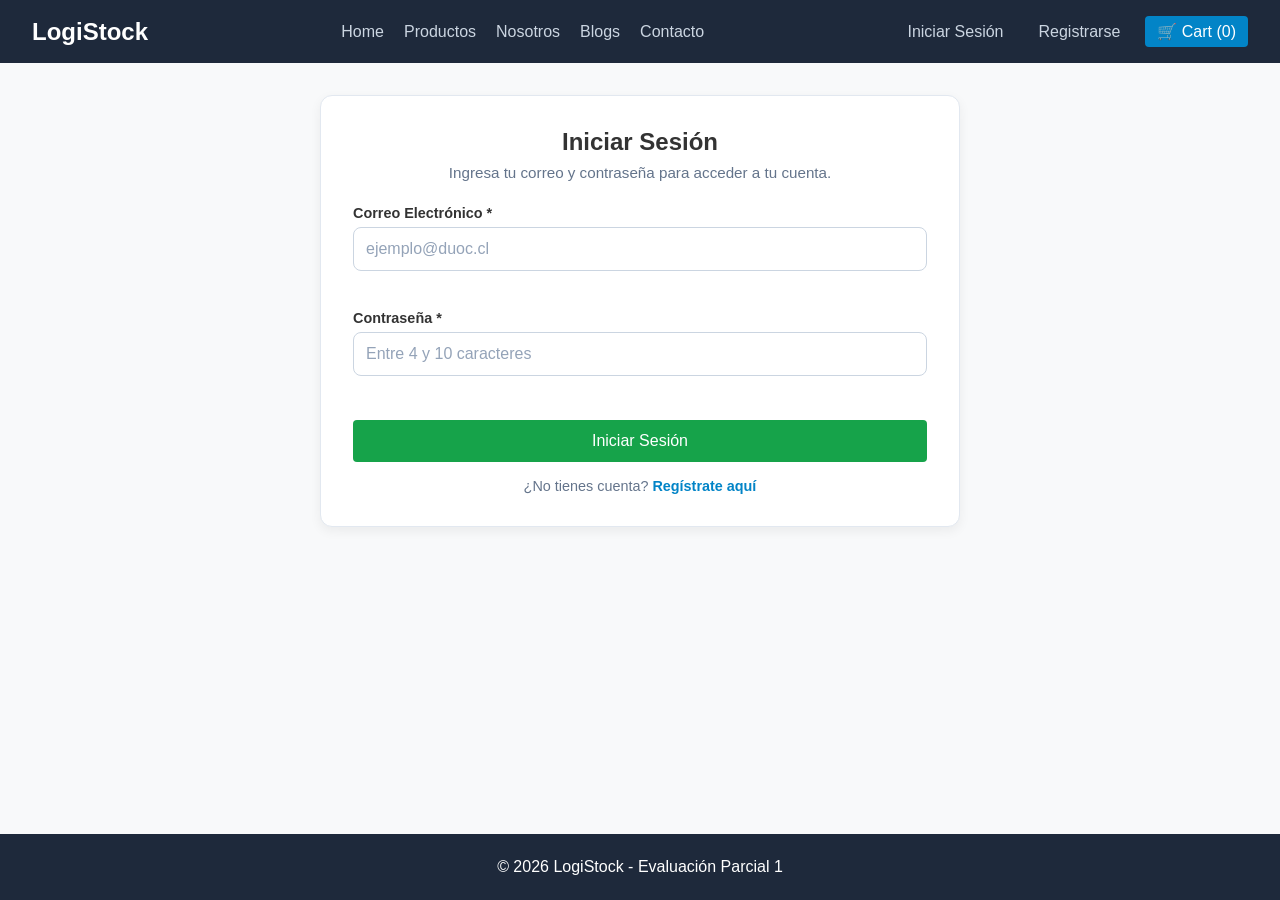
<file: admin-home.html>
<!DOCTYPE html>
<html lang="es">
<head>
  <meta charset="UTF-8">
  <meta name="viewport" content="width=device-width, initial-scale=1.0">
  <title>Portal Administrador - LogiStock</title>
  <link rel="stylesheet" href="css/estilos.css">
</head>
<body>

  <header>
    <div class="logo">LogiStock (Admin)</div>
    <nav>
      <a href="admin-home.html">Inicio</a>
      <a href="productos.html">Productos</a>
      <a href="contacto.html">Soporte</a>
    </nav>
    <div class="header-right">
      <a href="carrito.html" class="cart-link">🛒 Carrito (<span id="cant-carrito">0</span>)</a>
      <a href="#" class="nav-auth" onclick="cerrarSesion()">Cerrar Sesión</a>
    </div>
  </header>

  <main class="container">
    <h2>Bienvenido, <span id="nombre-sesion">Administrador</span></h2>
    <p>Gestiona el inventario, revisa el stock y controla las solicitudes de clientes.</p>

    <div class="grid-cards" style="margin-top: 20px;">
      <div class="card">
        <h3>Ver Stock</h3>
        <p class="categoria-tag">Revisar productos almacenados</p>
        <a href="productos.html" class="btn" style="margin-top: 10px;">Ir a Productos</a>
      </div>
      <div class="card">
        <h3>Ver Pedidos</h3>
        <p class="categoria-tag">Revisar carritos y solicitudes</p>
        <a href="carrito.html" class="btn" style="margin-top: 10px;">Ir a Pedidos</a>
      </div>
    </div>
  </main>

  <footer>
    <p>&copy; 2026 LogiStock - Vista Administrador</p>
  </footer>

<script src="js/productos.js"></script>
<script src="js/carrito.js"></script>
<script src="js/validaciones.js"></script>
<script>
  protegerPagina("admin");
</script>

</body>
</html>
</file>
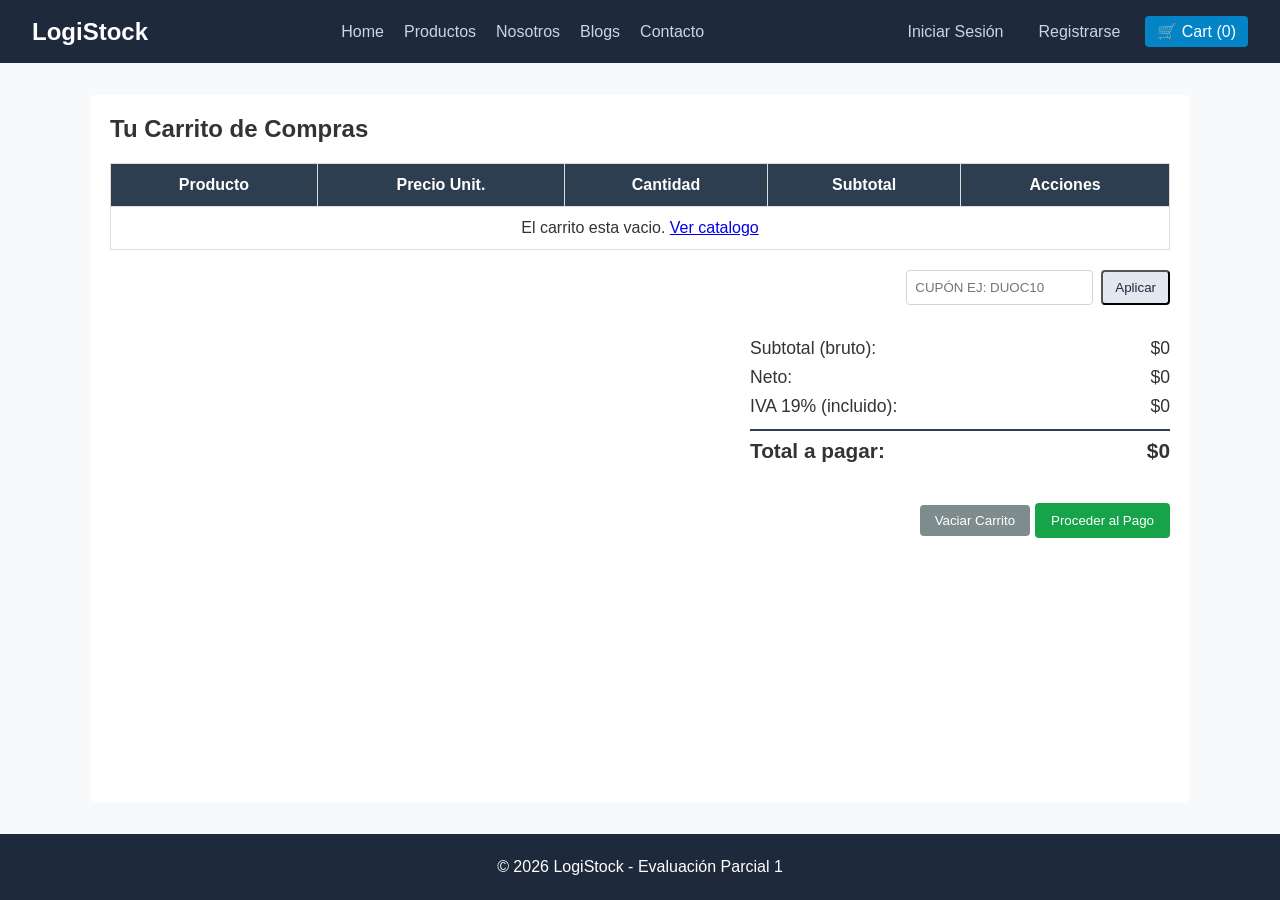
<file: carrito.html>
<!DOCTYPE html>
<html lang="es">
<head>
  <meta charset="UTF-8">
  <meta name="viewport" content="width=device-width, initial-scale=1.0">
  <title>Carrito de Compras - Mi Tienda</title>
  <link rel="stylesheet" href="css/estilos.css">
</head>
<body>

  <header>
    <div class="logo">LogiStock</div>
    <nav>
      <a href="index.html">Home</a>
      <a href="productos.html">Productos</a>
      <a href="nosotros.html">Nosotros</a>
      <a href="blogs.html">Blogs</a>
      <a href="contacto.html">Contacto</a>
    </nav>

    <div class="header-right">
      <a href="login.html" class="nav-auth">Iniciar Sesión</a>
      <a href="registro.html" class="nav-auth">Registrarse</a>
      <a href="carrito.html" class="cart-link">🛒 Cart (<span id="cant-carrito">0</span>)</a>
    </div>
  </header>

  <main class="container">
    <h2>Tu Carrito de Compras</h2>
    

      <table class="tabla-carrito">
        <thead>
          <tr>
            <th>Producto</th>
            <th>Precio Unit.</th>
            <th>Cantidad</th>
            <th>Subtotal</th>
            <th>Acciones</th>
          </tr>
        </thead>
        <tbody id="lista-carrito">
        </tbody>
      </table>

      <div class="resumen-compra">
        <div class="cupon-box">
          <input id="input-cupon" placeholder="Cupón ej: DUOC10" maxlength="20">
          <button class="btn-secundario" onclick="aplicarCupon()">Aplicar</button>
          <button class="btn-secundario" id="btn-quitar-cupon" onclick="quitarCupon()" style="display:none">Quitar</button>
        </div>
        <p id="cupon-msg" style="font-size:0.9rem;color:#15803d;min-height:1.2em"></p>
        <div class="fila"><span>Subtotal (bruto):</span><span>$<span id="res-subtotal">0</span></span></div>
        <div class="fila" id="fila-descuento"><span>Descuento:</span><span>-$<span id="res-descuento">0</span></span></div>
        <div class="fila"><span>Neto:</span><span>$<span id="res-neto">0</span></span></div>
        <div class="fila"><span>IVA 19% (incluido):</span><span>$<span id="res-iva">0</span></span></div>
        <div class="fila total-final"><strong>Total a pagar:</strong><strong>$<span id="res-total">0</span></strong></div>
        <span id="total-precio" style="display:none">0</span>
        <br>
        <button class="btn-vaciar" onclick="vaciarCarrito()">Vaciar Carrito</button>
        <button class="btn" onclick="procesarPago()">Proceder al Pago</button>
      </div>
    </div>
  </main>

  <footer>
    <p>&copy; 2026 LogiStock - Evaluación Parcial 1</p>
  </footer>


  <script src="js/productos.js"></script>
  <script src="js/carrito.js"></script>
</body>
</html>
</file>
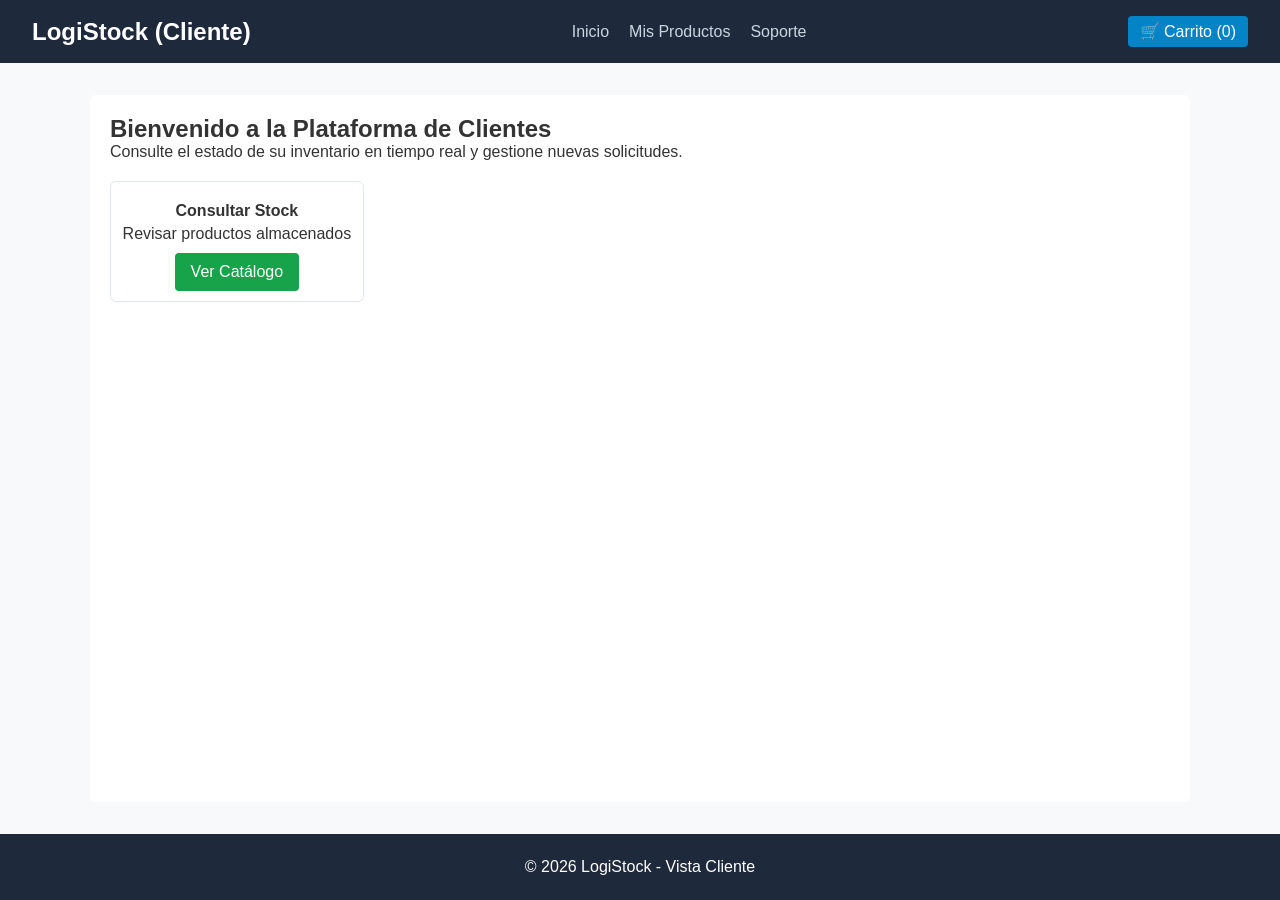
<file: cliente-home.html>
<!DOCTYPE html>
<html lang="es">
<head>
  <meta charset="UTF-8">
  <title>Portal Cliente - LogiStock</title>
  <link rel="stylesheet" href="css/estilos.css">
</head>
<body>


  <header>
    <div class="logo">LogiStock (Cliente)</div>
    <nav>
      <a href="index.html">Inicio</a>
      <a href="productos.html">Mis Productos</a>
      <a href="contacto.html">Soporte</a>
    </nav>
    <div class="header-right">
      <a href="carrito.html" class="cart-link">🛒 Carrito (<span id="cant-carrito">0</span>)</a>
    </div>
  </header>

  <main class="container">
    <h2>Bienvenido a la Plataforma de Clientes</h2>
    <p>Consulte el estado de su inventario en tiempo real y gestione nuevas solicitudes.</p>
    
    <div class="grid-cards" style="margin-top: 20px;">
      <div class="card">
        <h3>Consultar Stock</h3>
        <p class="categoria-tag">Revisar productos almacenados</p>
        <a href="productos.html" class="btn" style="margin-top: 10px;">Ver Catálogo</a>
      </div>
    </div>
  </main>

  <footer>
    <p>&copy; 2026 LogiStock - Vista Cliente</p>
  </footer>

<script src="js/productos.js"></script>
<script src="js/carrito.js"></script>

</body>
</html>
</file>
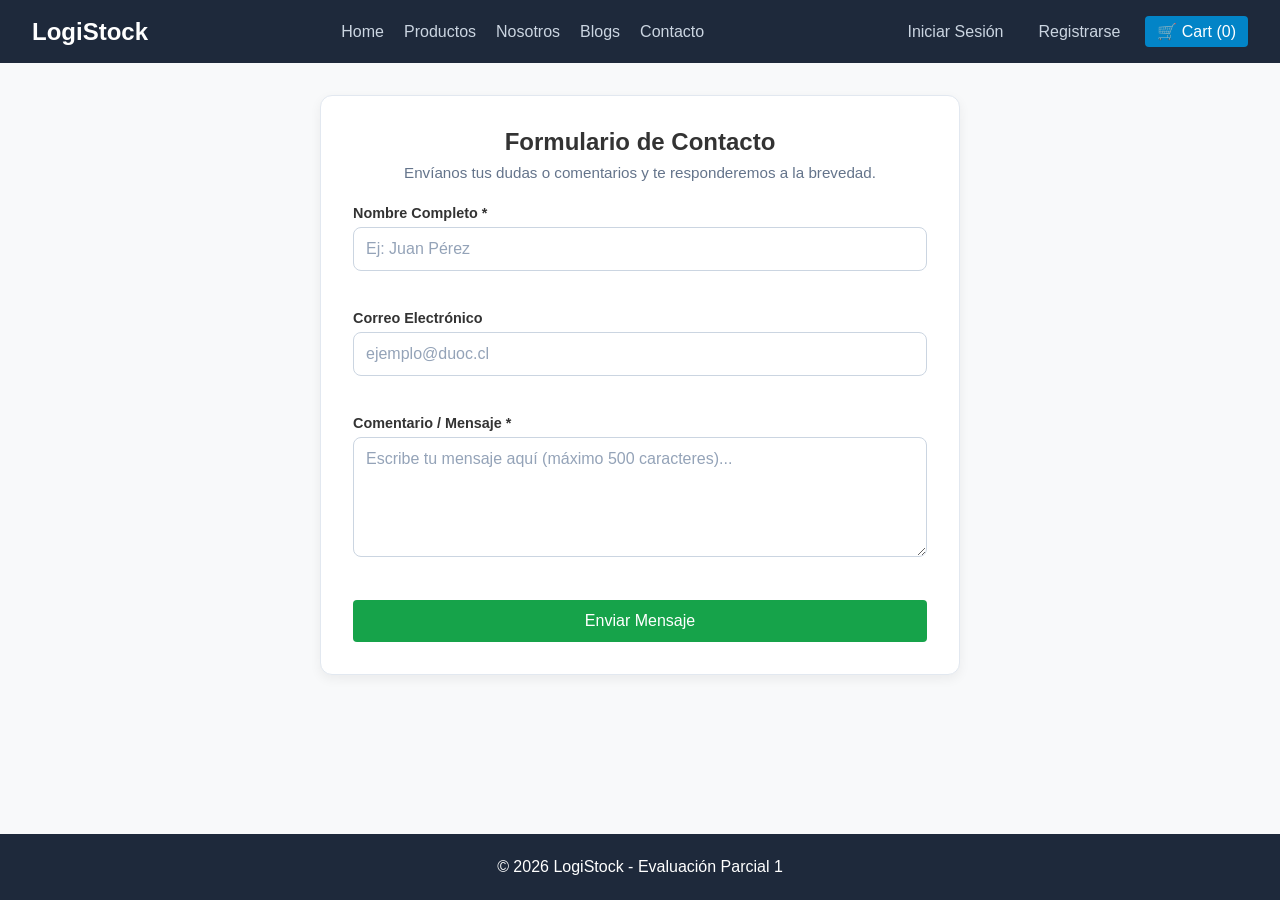
<file: contacto.html>
<!DOCTYPE html>
<html lang="es">
<head>
  <meta charset="UTF-8">
  <meta name="viewport" content="width=device-width, initial-scale=1.0">
  <title>Contacto - Mi Tienda</title>
  <link rel="stylesheet" href="css/estilos.css">
</head>
<body>
  <header>
    <div class="logo">LogiStock</div>
    <nav>
      <a href="index.html">Home</a>
      <a href="productos.html">Productos</a>
      <a href="nosotros.html">Nosotros</a>
      <a href="blogs.html">Blogs</a>
      <a href="contacto.html">Contacto</a>
    </nav>

    <div class="header-right">
      <a href="login.html" class="nav-auth">Iniciar Sesión</a>
      <a href="registro.html" class="nav-auth">Registrarse</a>
      <a href="carrito.html" class="cart-link">🛒 Cart (<span id="cant-carrito">0</span>)</a>
    </div>
  </header>
  <main class="container form-page">
    <div class="form-card">
      <div class="form-header">
        <h2>Formulario de Contacto</h2>
        <p>Envíanos tus dudas o comentarios y te responderemos a la brevedad.</p>
      </div>

      <form id="formContacto" onsubmit="validarContacto(event)" novalidate>
        <div class="form-group">
          <label for="nombre">Nombre Completo *</label>
          <input type="text" id="nombre" name="nombre" placeholder="Ej: Juan Pérez" maxlength="100" required>
          <span id="errorNombre" class="error-message"></span>
        </div>

        <div class="form-group">
          <label for="correo">Correo Electrónico</label>
          <input type="email" id="correo" name="correo" placeholder="ejemplo@duoc.cl" maxlength="100">
          <span id="errorCorreo" class="error-message"></span>
        </div>

        <div class="form-group">
          <label for="comentario">Comentario / Mensaje *</label>
          <textarea id="comentario" name="comentario" rows="5"
                    placeholder="Escribe tu mensaje aquí (máximo 500 caracteres)..." maxlength="500"
                    required></textarea>
          <span id="errorComentario" class="error-message"></span>
        </div>

        <button type="submit" class="btn btn-full">Enviar Mensaje</button>
      </form>
    </div>
  </main>

  <footer>
    <p>&copy; 2026 LogiStock - Evaluación Parcial 1</p>
  </footer>

  <script src="js/productos.js"></script>
  <script src="js/validaciones.js"></script>
</body>
</html>
</file>
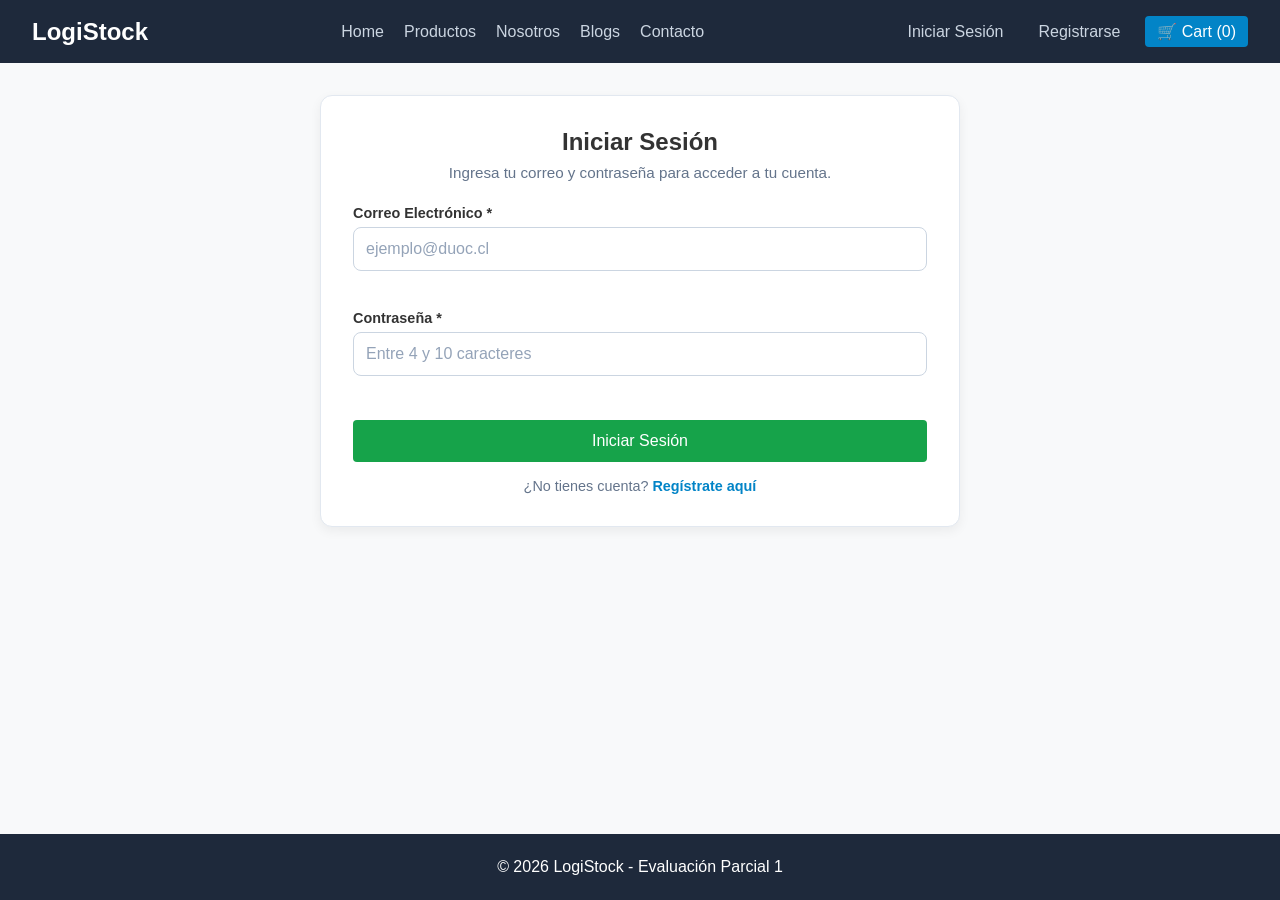
<file: login.html>
<!DOCTYPE html>
<html lang="es">
<head>
    <meta charset="UTF-8">
    <meta name="viewport" content="width=device-width, initial-scale=1.0">
    <title>Iniciar Sesión - LogiStock</title>
    <link rel="stylesheet" href="css/estilos.css">
</head>
<body>
<header>
    <div class="logo">LogiStock</div>
    <nav>
        <a href="index.html">Home</a>
        <a href="productos.html">Productos</a>
        <a href="nosotros.html">Nosotros</a>
        <a href="blogs.html">Blogs</a>
        <a href="contacto.html">Contacto</a>
    </nav>

    <div class="header-right">
        <a href="login.html" class="nav-auth">Iniciar Sesión</a>
        <a href="registro.html" class="nav-auth">Registrarse</a>
        <a href="carrito.html" class="cart-link">🛒 Cart (<span id="cant-carrito">0</span>)</a>
    </div>
</header>

<main class="container form-page">
    <div class="form-card">
        <div class="form-header">
            <h2>Iniciar Sesión</h2>
            <p>Ingresa tu correo y contraseña para acceder a tu cuenta.</p>
        </div>

        <form id="formLogin" onsubmit="validarLogin(event)" novalidate>
            <div class="form-group">
                <label for="correo">Correo Electrónico *</label>
                <input type="text" id="correo" name="correo" placeholder="ejemplo@duoc.cl" maxlength="100" required>
                <span id="errorCorreo" class="error-message"></span>
            </div>

            <div class="form-group">
                <label for="password">Contraseña *</label>
                <input type="password" id="password" name="password" placeholder="Entre 4 y 10 caracteres" maxlength="10" required>
                <span id="errorPassword" class="error-message"></span>
            </div>

            <button type="submit" class="btn btn-full">Iniciar Sesión</button>
        </form>

        <p class="form-link">¿No tienes cuenta? <a href="registro.html">Regístrate aquí</a></p>
    </div>
</main>

<footer>
    <p>&copy; 2026 LogiStock - Evaluación Parcial 1</p>
</footer>

<script src="js/productos.js"></script>
<script src="js/validaciones.js"></script>

</body>
</html>
</file>
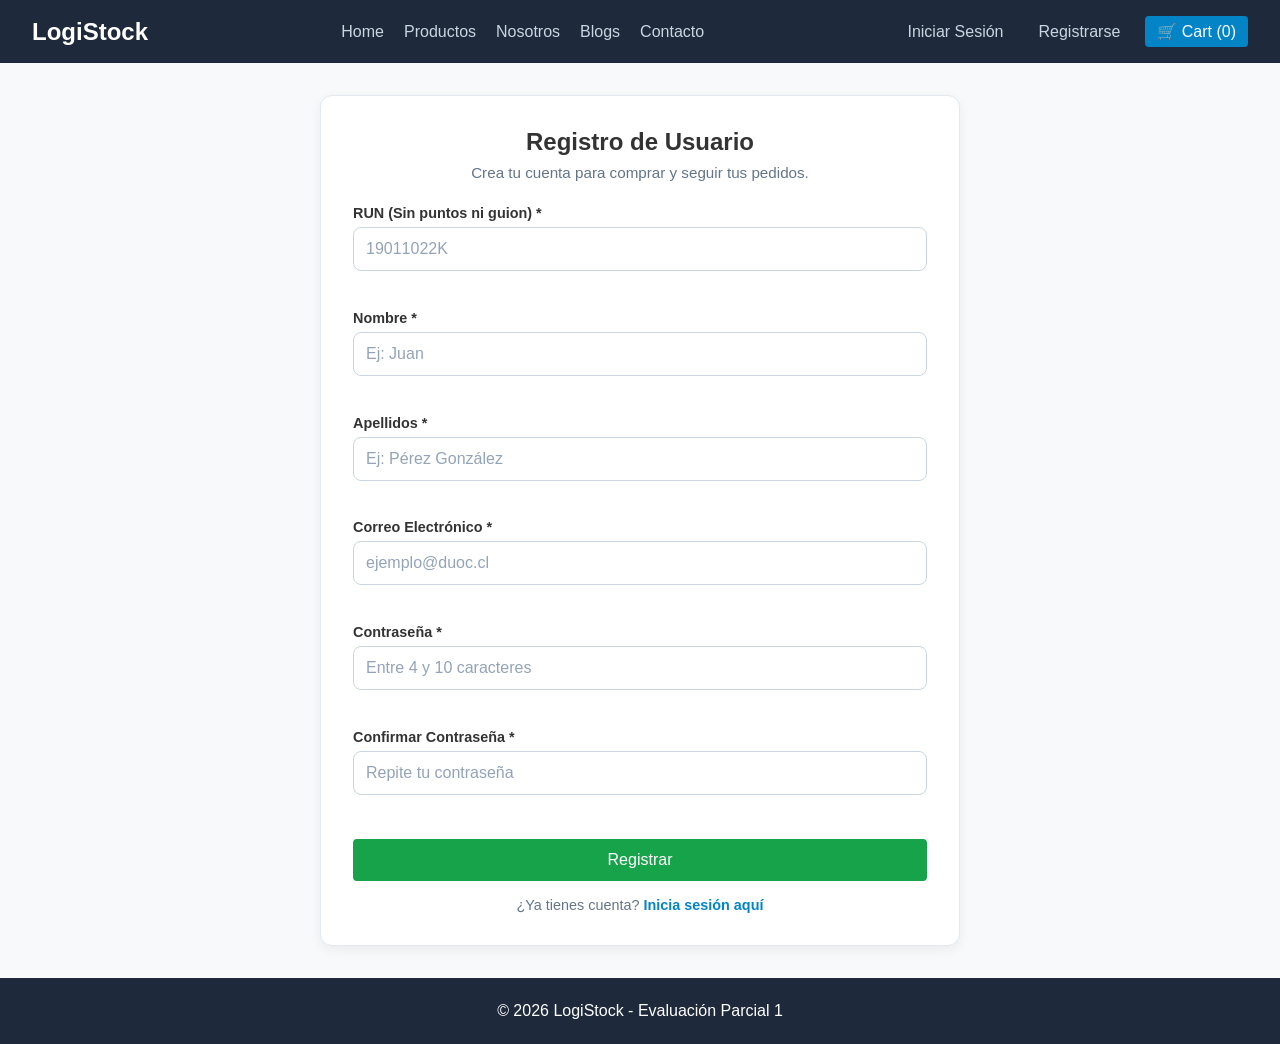
<file: registro.html>
<!DOCTYPE html>
<html lang="es">
<head>
    <meta charset="UTF-8">
    <meta name="viewport" content="width=device-width, initial-scale=1.0">
    <title>Registro de Usuario - LogiStock</title>
    <link rel="stylesheet" href="css/estilos.css">
</head>
<body>
<header>
    <div class="logo">LogiStock</div>
    <nav>
        <a href="index.html">Home</a>
        <a href="productos.html">Productos</a>
        <a href="nosotros.html">Nosotros</a>
        <a href="blogs.html">Blogs</a>
        <a href="contacto.html">Contacto</a>
    </nav>

    <div class="header-right">
        <a href="login.html" class="nav-auth">Iniciar Sesión</a>
        <a href="registro.html" class="nav-auth">Registrarse</a>
        <a href="carrito.html" class="cart-link">🛒 Cart (<span id="cant-carrito">0</span>)</a>
    </div>
</header>

<main class="container form-page">
    <div class="form-card">
        <div class="form-header">
            <h2>Registro de Usuario</h2>
            <p>Crea tu cuenta para comprar y seguir tus pedidos.</p>
        </div>

        <form id="formRegistro" onsubmit="validarRegistroUsuario(event)" novalidate>
            <div class="form-group">
                <label for="run">RUN (Sin puntos ni guion) *</label>
                <input type="text" id="run" name="run" placeholder="19011022K" maxlength="9" required>
                <span id="errorRun" class="error-message"></span>
            </div>

            <div class="form-group">
                <label for="nombre">Nombre *</label>
                <input type="text" id="nombre" name="nombre" placeholder="Ej: Juan" maxlength="50" required>
                <span id="errorNombre" class="error-message"></span>
            </div>

            <div class="form-group">
                <label for="apellidos">Apellidos *</label>
                <input type="text" id="apellidos" name="apellidos" placeholder="Ej: Pérez González" maxlength="100" required>
                <span id="errorApellidos" class="error-message"></span>
            </div>

            <div class="form-group">
                <label for="correo">Correo Electrónico *</label>
                <input type="text" id="correo" name="correo" placeholder="ejemplo@duoc.cl" maxlength="100" required>
                <span id="errorCorreo" class="error-message"></span>
            </div>

            <div class="form-group">
                <label for="password">Contraseña *</label>
                <input type="password" id="password" name="password" placeholder="Entre 4 y 10 caracteres" maxlength="10" required>
                <span id="errorPassword" class="error-message"></span>
            </div>

            <div class="form-group">
                <label for="confirmar">Confirmar Contraseña *</label>
                <input type="password" id="confirmar" name="confirmar" placeholder="Repite tu contraseña" maxlength="10" required>
                <span id="errorConfirmar" class="error-message"></span>
            </div>

            <button type="submit" class="btn btn-full">Registrar</button>
        </form>

        <p class="form-link">¿Ya tienes cuenta? <a href="login.html">Inicia sesión aquí</a></p>
    </div>
</main>

<footer>
    <p>&copy; 2026 LogiStock - Evaluación Parcial 1</p>
</footer>

<script src="js/productos.js"></script>
<script src="js/validaciones.js"></script>

</body>
</html>
</file>
<file: css/estilos.css>
* {
    margin: 0;
    padding: 0;
    box-sizing: border-box;
    font-family: Arial, sans-serif;
}

body {
    background-color: #f8f9fa;
    color: #333;
    min-height: 100vh;
    display: flex;
    flex-direction: column;
}

header {
    background-color: #1e293b;
    color: white;
    padding: 1rem 2rem;
    display: flex;
    justify-content: space-between;
    align-items: center;
    flex-wrap: wrap;
    gap: 1rem;
}

.logo {
    font-size: 1.5rem;
    font-weight: bold;
    color: white;
}

nav {
    display: flex;
    flex-wrap: wrap;
    align-items: center;
}

nav a, .nav-auth {
    color: #cbd5e1;
    text-decoration: none;
    margin: 0 10px;
}

nav a:hover, .nav-auth:hover {
    color: white;
}

.header-right {
    display: flex;
    align-items: center;
    flex-wrap: wrap;
    gap: 15px;
}

.cart-link, .cart-icon {
    background-color: #0284c7;
    padding: 6px 12px;
    border-radius: 4px;
    color: white;
    text-decoration: none;
    white-space: nowrap;
}

.tabla-carrito {
    width: 100%;
    border-collapse: collapse;
    margin-top: 20px;
}
.tabla-carrito th, .tabla-carrito td {
    border: 1px solid #ddd;
    padding: 12px;
    text-align: center;
}
.tabla-carrito th {
    background-color: #2c3e50;
    color: white;
}
.btn-cant {
    background-color: #e2e8f0;
    border: none;
    padding: 4px 10px;
    border-radius: 3px;
    cursor: pointer;
    font-weight: bold;
}
.resumen-compra {
    margin-top: 20px;
    text-align: right;
    font-size: 1.1rem;
    max-width: 420px;
    margin-left: auto;
}
.resumen-compra .fila {
    display: flex;
    justify-content: space-between;
    padding: 4px 0;
}
.resumen-compra .total-final {
    font-size: 1.3rem;
    border-top: 2px solid #2c3e50;
    margin-top: 8px;
    padding-top: 8px;
}
.cupon-box {
    display: flex;
    gap: 8px;
    justify-content: flex-end;
    margin: 12px 0;
}
.cupon-box input {
    padding: 8px;
    border: 1px solid #cbd5e1;
    border-radius: 4px;
    text-transform: uppercase;
}
.btn-eliminar {
    background-color: #e74c3c;
    color: white;
    border: none;
    padding: 5px 10px;
    border-radius: 3px;
    cursor: pointer;
}
.btn-vaciar {
    background-color: #7f8c8d;
    color: white;
    border: none;
    padding: 8px 15px;
    border-radius: 4px;
    cursor: pointer;
}

.container {
    max-width: 1100px;
    width: 100%;
    flex: 1;
    margin: 2rem auto;
    padding: 20px;
    background-color: white;
    border-radius: 6px;
}

.hero-section {
    display: flex;
    align-items: center;
    justify-content: space-between;
    flex-wrap: wrap;
    gap: 20px;
    padding-bottom: 20px;
    border-bottom: 1px solid #e2e8f0;
}

.hero-content {
    flex: 1;
    min-width: 260px;
    max-width: 55%;
}

.hero-content h1 {
    font-size: 2rem;
    margin-bottom: 10px;
}

.hero-image {
    flex: 1;
    min-width: 260px;
}

.hero-image img {
    width: 100%;
    max-width: 100%;
    border-radius: 6px;
}

.btn {
    display: inline-block;
    background-color: #16a34a;
    color: white;
    padding: 10px 16px;
    border: none;
    border-radius: 4px;
    text-decoration: none;
    margin-top: 15px;
}

.btn:hover {
    background-color: #15803d;
}

.form-page {
    max-width: 640px;
    background-color: transparent;
    padding: 0;
}

.form-card {
    background-color: white;
    padding: 2rem;
    border-radius: 12px;
    border: 1px solid #e2e8f0;
    box-shadow: 0 4px 12px rgba(0, 0, 0, 0.06);
}

.form-header {
    text-align: center;
    margin-bottom: 1.5rem;
}

.form-header h2 {
    margin-bottom: 0.5rem;
}

.form-header p {
    color: #64748b;
    font-size: 0.95rem;
}

.form-group {
    display: flex;
    flex-direction: column;
    gap: 6px;
    margin-bottom: 1.2rem;
}

.form-group label {
    font-weight: 600;
    font-size: 0.9rem;
}

.form-group input,
.form-group textarea {
    width: 100%;
    padding: 12px;
    border: 1px solid #cbd5e1;
    border-radius: 8px;
    font-size: 1rem;
    font-family: inherit;
    background-color: #fff;
}

.form-group input::placeholder,
.form-group textarea::placeholder {
    color: #94a3b8;
}

.form-group input:focus,
.form-group textarea:focus {
    outline: none;
    border-color: #0284c7;
    box-shadow: 0 0 0 3px rgba(2, 132, 199, 0.15);
}

.form-group textarea {
    resize: vertical;
    min-height: 120px;
}

.error-message {
    color: #dc2626;
    font-size: 0.85rem;
    min-height: 1em;
}

.btn-full {
    width: 100%;
    padding: 12px;
    font-size: 1rem;
    cursor: pointer;
    margin-top: 5px;
}

.form-link {
    text-align: center;
    margin-top: 1rem;
    font-size: 0.9rem;
    color: #64748b;
}

.form-link a {
    color: #0284c7;
    text-decoration: none;
    font-weight: 600;
}

.form-link a:hover {
    text-decoration: underline;
}

footer {
    width: 100%;
    display: flex;
    justify-content: center;
    flex-wrap: wrap;
    gap: 0.5rem;
    text-align: center;
    padding: 1.5rem 1rem;
    background-color: #1e293b;
    color: white;
    margin-top: auto;
    font-size: clamp(0.8rem, 2.5vw, 1rem);
}

.destacados-section {
    margin-top: 20px;
}

.destacados-section h2 {
    margin-bottom: 15px;
}

.grid-cards {
    display: grid;
    grid-template-columns: repeat(4, 1fr);
    gap: 15px;
}

.card {
    border: 1px solid #e2e8f0;
    border-radius: 6px;
    padding: 10px;
    text-align: center;
    background: white;
}

.card img {
    width: 100%;
    height: 150px;
    object-fit: contain;
}

.card h3 {
    font-size: 1rem;
    margin: 10px 0 5px;
}

.precio {
    font-weight: bold;
    margin: 8px 0;
}

.btn-secundario {
    display: inline-block;
    background: #e2e8f0;
    color: #1e293b;
    padding: 8px 12px;
    border-radius: 4px;
    text-decoration: none;
}

@media (max-width: 800px) {
    header {
        flex-direction: column;
        text-align: center;
    }

    nav {
        justify-content: center;
    }

    .header-right {
        justify-content: center;
    }

    .container {
        width: auto;
        margin: 1rem;
    }

    .hero-section {
        flex-direction: column;
    }

    .hero-content {
        max-width: 100%;
    }

    .grid-cards {
        grid-template-columns: repeat(2, 1fr);
    }
}

@media (max-width: 500px) {
    header {
        padding: 1rem;
    }

    nav a, .nav-auth {
        margin: 5px;
        font-size: 0.9rem;
    }

    .container {
        padding: 15px;
    }

    .form-card {
        padding: 1.2rem;
    }

    .hero-content h1 {
        font-size: 1.5rem;
    }

    footer {
        padding: 1rem;
    }

    .grid-cards {
        grid-template-columns: 1fr;
    }
}
</file>
